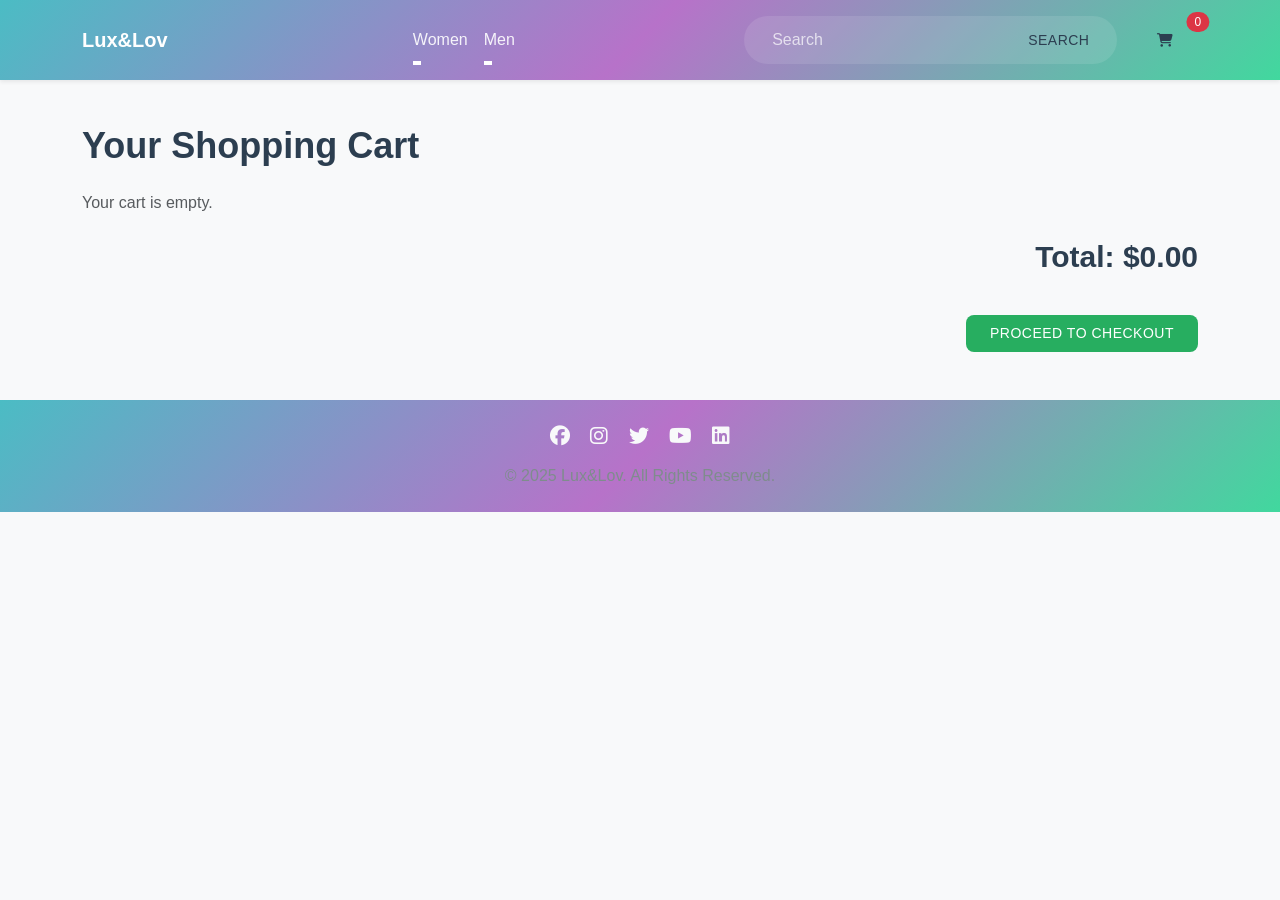
<file: pages/cart.html>
<!DOCTYPE html>
<html lang="en">

<head>
  <meta charset="UTF-8" />
  <meta name="viewport" content="width=device-width, initial-scale=1.0" />
  <meta name="description" content="Review and manage your shopping cart at Lux&Lov. View product details, update quantities, and proceed to checkout.">
  <meta name="robots" content="index, follow">
  
  <!-- Open Graph -->
  <meta property="og:type" content="website">
  <meta property="og:title" content="Shopping Cart - Lux&Lov">
  <meta property="og:description" content="Manage your shopping cart and proceed to secure checkout">
  
  <!-- Canonical URL -->
  <link rel="canonical" href="https://luxandlov.com/pages/cart.html">
  
  <!-- Favicon -->
  <link rel="icon" type="image/x-icon" href="../images/favicon.ico">
  
  <link href="https://cdn.jsdelivr.net/npm/bootstrap@5.3.0/dist/css/bootstrap.min.css" rel="stylesheet">
  <link rel="stylesheet" href="https://cdnjs.cloudflare.com/ajax/libs/font-awesome/6.4.0/css/all.min.css">
  <link rel="stylesheet" href="../css/style.css">

  <title>Shopping Cart - Lux&Lov Premium Fashion</title>
</head>

<body>
  <div style="padding-top: 76px;"> <!-- Added padding to prevent content from being hidden by the fixed header -->
  <!-- Navbar -->
  <nav class="navbar navbar-expand-lg navbar-light bg-light shadow-sm fixed-top">
    <div class="container">
      <a class="navbar-brand fw-bold" href="../index.html">Lux&Lov</a>
      <button class="navbar-toggler" type="button" data-bs-toggle="collapse" data-bs-target="#navbarContent">
        <span class="navbar-toggler-icon"></span>
      </button>

      <div class="collapse navbar-collapse" id="navbarContent">
        <ul class="navbar-nav mx-auto">
          <li class="nav-item dropdown">
            <a class="nav-link dropdown-toggle" href="#">Women</a>
            <ul class="dropdown-menu">
              <li><a class="dropdown-item" href="collection.html?category=women-dresses">Dresses</a></li>
              <li><a class="dropdown-item" href="collection.html?category=women-jewellery">Jewellery</a></li>
              <li><a class="dropdown-item" href="collection.html?category=women-shoes">Shoes</a></li>
              <li><a class="dropdown-item" href="collection.html?category=women-bags">Bags</a></li>
            </ul>
          </li>
          <li class="nav-item dropdown">
            <a class="nav-link dropdown-toggle" href="#">Men</a>
            <ul class="dropdown-menu">
              <li><a class="dropdown-item" href="collection.html?category=men-clothes">Clothes</a></li>
              <li><a class="dropdown-item" href="collection.html?category=men-shoes">Shoes</a></li>
              <li><a class="dropdown-item" href="collection.html?category=men-watches">Watches</a></li>
              <li><a class="dropdown-item" href="collection.html?category=men-belts">Belts</a></li>
            </ul>
          </li>
        </ul>

        <form class="d-flex me-3" id="search-form">
          <input class="form-control me-2" type="search" placeholder="Search" id="search-input">
          <button class="btn btn-outline-dark" type="submit">Search</button>
        </form>

        <a href="cart.html" class="btn btn-outline-dark position-relative">
      <i class="fas fa-shopping-cart"></i>
      <span id="cart-count" class="position-absolute top-0 start-100 translate-middle badge rounded-pill bg-danger">0</span>
    </a>
      </div>
    </div>
  </nav>

  <!-- Main Content -->
  <main class="container my-5">
    <h1 class="mb-4">Your Shopping Cart</h1>
    <section id="cart-items" aria-live="polite" aria-label="Cart items list"></section>

    <section class="text-end mt-4" aria-labelledby="cart-summary">
      <h2 id="cart-summary">Total: $<span id="cart-total">0.00</span></h2>
      <a href="checkout.html" class="btn btn-success mt-3" role="button">Proceed to Checkout</a>
    </section>
  </main>

  <!-- Footer -->
  <footer class="bg text-light text-center p-4 mt-5" role="contentinfo">
    <div class="mb-3">
      <a href="#" class="text-light me-3"><i class="fab fa-facebook fa-lg"></i></a>
      <a href="#" class="text-light me-3"><i class="fab fa-instagram fa-lg"></i></a>
      <a href="#" class="text-light me-3"><i class="fab fa-twitter fa-lg"></i></a>
      <a href="#" class="text-light me-3"><i class="fab fa-youtube fa-lg"></i></a>
      <a href="#" class="text-light"><i class="fab fa-linkedin fa-lg"></i></a>
    </div>
    <p class="mb-0">&copy; 2025 Lux&Lov. All Rights Reserved.</p>
  </footer>
  <script src="../js/search.js"></script>
  <script src="../js/cart.js"></script>
  <script src="../js/cart-page.js"></script>
  <script src="https://cdn.jsdelivr.net/npm/bootstrap@5.3.0/dist/js/bootstrap.bundle.min.js"></script>
  </div>
</body>

</html>
</file>
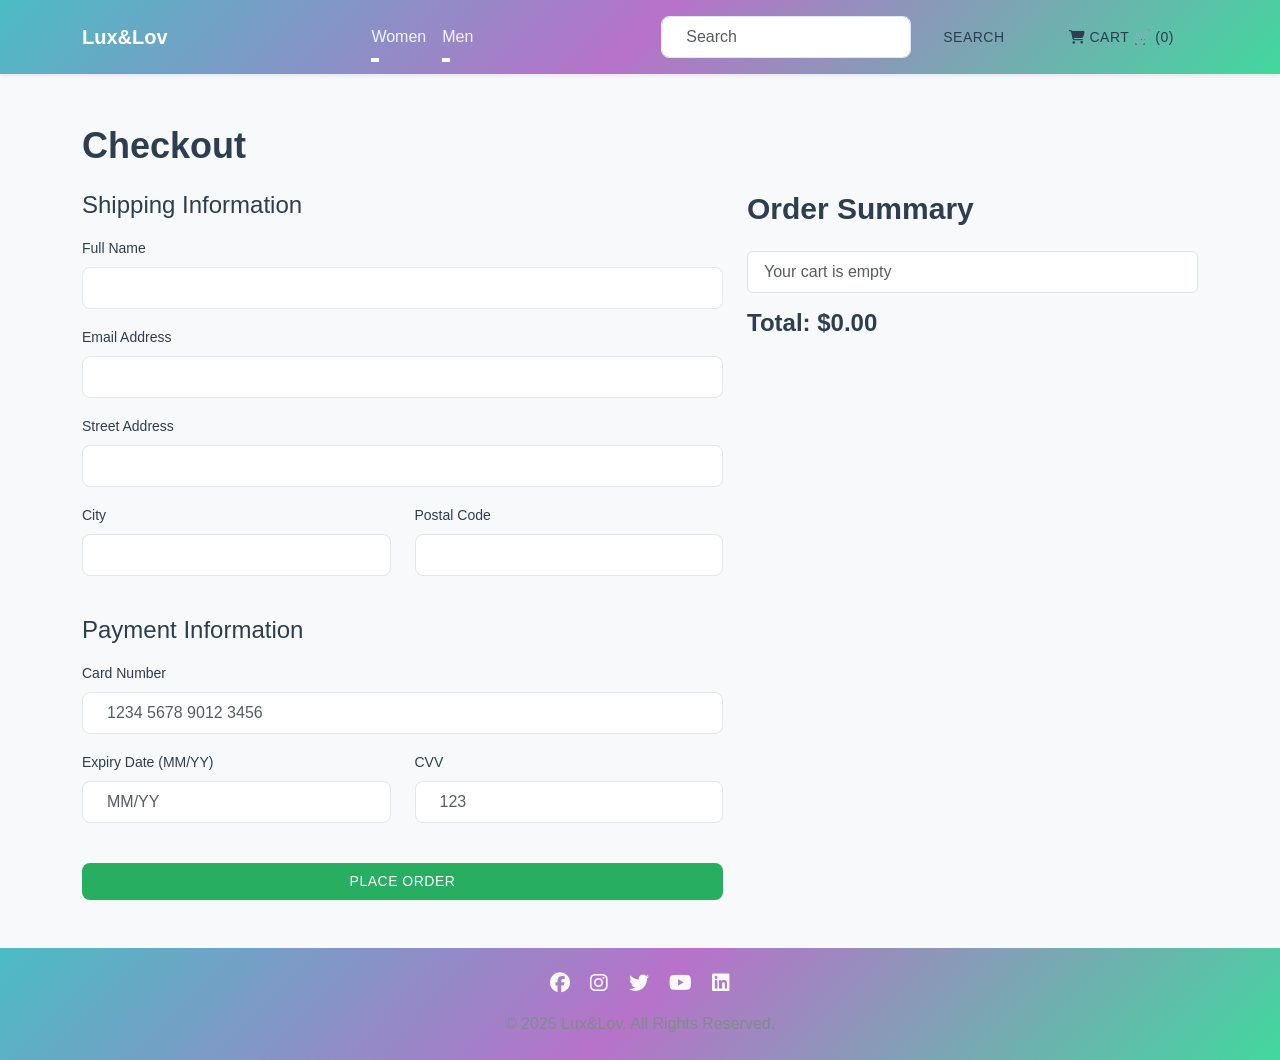
<file: pages/checkout.html>
<!DOCTYPE html>
<html lang="en">

<head>
  <meta charset="UTF-8" />
  <meta name="viewport" content="width=device-width, initial-scale=1.0" />
  <meta name="description" content="Secure checkout at Lux&Lov. Enter your shipping and payment information to complete your order. 100% secure transactions.">
  <meta name="robots" content="noindex, follow">
  
  <!-- Open Graph -->
  <meta property="og:type" content="website">
  <meta property="og:title" content="Checkout - Lux&Lov">
  <meta property="og:description" content="Complete your secure purchase at Lux&Lov">
  
  <!-- Canonical URL -->
  <link rel="canonical" href="https://luxandlov.com/checkout.html">
  
  <!-- Favicon -->
  <link rel="icon" type="image/x-icon" href="../images/favicon.ico">
  
  <link href="https://cdn.jsdelivr.net/npm/bootstrap@5.3.0/dist/css/bootstrap.min.css" rel="stylesheet">
  <link rel="stylesheet" href="https://cdnjs.cloudflare.com/ajax/libs/font-awesome/6.4.0/css/all.min.css">
  <link rel="stylesheet" href="../css/style.css">

  <!-- Payment Security Badge -->
  <meta name="payment-methods" content="credit-card">

  <title>Secure Checkout - Lux&Lov Premium Fashion</title>
</head>

<body>
  <div style="padding-top: 76px;"> <!-- Added padding to prevent content from being hidden by the fixed header -->
  <!-- Navbar -->
  <nav class="navbar navbar-expand-lg navbar-light bg-light shadow-sm fixed-top">
    <div class="container">
      <a class="navbar-brand fw-bold" href="index.html">Lux&Lov</a>
      <button class="navbar-toggler" type="button" data-bs-toggle="collapse" data-bs-target="#navbarContent">
        <span class="navbar-toggler-icon"></span>
      </button>

      <div class="collapse navbar-collapse" id="navbarContent">
        <ul class="navbar-nav mx-auto">
          <li class="nav-item dropdown">
            <a class="nav-link dropdown-toggle" href="#">Women</a>
            <ul class="dropdown-menu">
              <li><a class="dropdown-item" href="collection.html?category=women-dresses">Dresses</a></li>
              <li><a class="dropdown-item" href="collection.html?category=women-jewellery">Jewellery</a></li>
              <li><a class="dropdown-item" href="collection.html?category=women-shoes">Shoes</a></li>
              <li><a class="dropdown-item" href="collection.html?category=women-bags">Bags</a></li>
            </ul>
          </li>
          <li class="nav-item dropdown">
            <a class="nav-link dropdown-toggle" href="#">Men</a>
            <ul class="dropdown-menu">
              <li><a class="dropdown-item" href="collection.html?category=men-clothes">Clothes</a></li>
              <li><a class="dropdown-item" href="collection.html?category=men-shoes">Shoes</a></li>
              <li><a class="dropdown-item" href="collection.html?category=men-watches">Watches</a></li>
              <li><a class="dropdown-item" href="collection.html?category=men-belts">Belts</a></li>
            </ul>
          </li>
        </ul>

        <form class="d-flex me-3">
          <input class="form-control me-2" type="search" placeholder="Search">
          <button class="btn btn-outline-dark" type="submit">Search</button>
        </form>

        <a href="cart.html" class="btn btn-outline-dark position-relative">
          <i class="fas fa-shopping-cart"></i>
          Cart 🛒 (<span id="cart-count">0</span>)
        </a>
      </div>
    </div>
  </nav>

  <!-- Main Content -->
  <main class="container my-5">
    <h1 class="mb-4">Checkout</h1>
    <section class="row">
      <!-- Shipping Form -->
      <div class="col-md-7">
        <form id="checkout-form" class="needs-validation">
          <fieldset>
            <legend class="h4 mb-3">Shipping Information</legend>
            <div class="form-group mb-3">
              <label for="name" class="form-label">Full Name</label>
              <input type="text" id="name" name="name" class="form-control" required minlength="3">
            </div>
            <div class="form-group mb-3">
              <label for="email" class="form-label">Email Address</label>
              <input type="email" id="email" name="email" class="form-control" required>
            </div>
            <div class="form-group mb-3">
              <label for="address" class="form-label">Street Address</label>
              <input type="text" id="address" name="address" class="form-control" required minlength="5">
            </div>
            <div class="row">
              <div class="col-md-6">
                <div class="form-group mb-3">
                  <label for="city" class="form-label">City</label>
                  <input type="text" id="city" name="city" class="form-control" required>
                </div>
              </div>
              <div class="col-md-6">
                <div class="form-group mb-3">
                  <label for="postal" class="form-label">Postal Code</label>
                  <input type="text" id="postal" name="postal" class="form-control" required>
                </div>
              </div>
            </div>
          </fieldset>

          <fieldset class="mt-4">
            <legend class="h4 mb-3">Payment Information</legend>
            <div class="form-group mb-3">
              <label for="card" class="form-label">Card Number</label>
              <input type="text" id="card" name="card" class="form-control" placeholder="1234 5678 9012 3456" required maxlength="19">
            </div>
            <div class="row">
              <div class="col-md-6">
                <div class="form-group mb-3">
                  <label for="expiry" class="form-label">Expiry Date (MM/YY)</label>
                  <input type="text" id="expiry" name="expiry" class="form-control" placeholder="MM/YY" pattern="\d{2}/\d{2}" required>
                </div>
              </div>
              <div class="col-md-6">
                <div class="form-group mb-3">
                  <label for="cvv" class="form-label">CVV</label>
                  <input type="text" id="cvv" name="cvv" class="form-control" placeholder="123" pattern="\d{3,4}" required maxlength="4">
                </div>
              </div>
            </div>
          </fieldset>

          <button type="submit" class="btn btn-success btn-lg mt-4 w-100">Place Order</button>
        </form>
      </div>

      <!-- Order Summary -->
      <aside class="col-md-5">
        <h2>Order Summary</h2>
        <ul id="order-summary" class="list-group mb-3" aria-live="polite"></ul>
        <h3>Total: $<span id="summary-total">0.00</span></h3>
      </aside>
    </section>
  </main>

  <!-- Footer -->
  <footer class="bg text-light text-center p-4 mt-5" role="contentinfo">
    <div class="mb-3">
      <a href="#" class="text-light me-3"><i class="fab fa-facebook fa-lg"></i></a>
      <a href="#" class="text-light me-3"><i class="fab fa-instagram fa-lg"></i></a>
      <a href="#" class="text-light me-3"><i class="fab fa-twitter fa-lg"></i></a>
      <a href="#" class="text-light me-3"><i class="fab fa-youtube fa-lg"></i></a>
      <a href="#" class="text-light"><i class="fab fa-linkedin fa-lg"></i></a>
    </div>
    <p class="mb-0">&copy; 2025 Lux&Lov. All Rights Reserved.</p>
  </footer>

  <script src="../js/form-validator.js"></script>
  <script src="../js/checkout.js"></script>
  <script src="../js/cart.js"></script>
  <script src="https://cdn.jsdelivr.net/npm/bootstrap@5.3.0/dist/js/bootstrap.bundle.min.js"></script>
  </div>
</body>

</html>
</file>
<file: css/style.css>
/* ========================================
   MAIN STYLESHEET - MODERN E-COMMERCE
   ======================================== */

/* Import Design System Variables */
@import url('variables.css');

/* ====== GLOBAL STYLES ====== */

* {
  margin: 0;
  padding: 0;
  box-sizing: border-box;
}

html {
  scroll-behavior: smooth;
  font-size: 16px;
}

body {
  font-family: var(--font-family-sans);
  background-color: var(--bg-light);
  color: var(--text-dark);
  line-height: var(--line-height-normal);
}

/* ====== TYPOGRAPHY ====== */

h1, h2, h3, h4, h5, h6 {
  font-weight: var(--font-weight-bold);
  line-height: var(--line-height-tight);
  margin-bottom: var(--spacing-md);
  color: var(--text-dark);
}

h1 { font-size: var(--font-size-4xl); }
h2 { font-size: var(--font-size-3xl); }
h3 { font-size: var(--font-size-2xl); }
h4 { font-size: var(--font-size-xl); }
h5 { font-size: var(--font-size-lg); }
h6 { font-size: var(--font-size-base); }

p {
  margin-bottom: var(--spacing-base);
  color: var(--text-light);
}

a {
  color: var(--primary);
  text-decoration: none;
  transition: color var(--transition-fast);
}

a:hover {
  color: var(--primary-dark);
  text-decoration: underline;
}

/* ====== NAVIGATION ====== */

.navbar {
  background: linear-gradient(135deg, var(--primary), var(--secondary), var(--accent)) !important;
  box-shadow: var(--shadow-md);
  padding: var(--spacing-base) 0;
}

.navbar-brand {
  font-size: var(--font-size-xl);
  font-weight: var(--font-weight-bold);
  color: var(--bg-white) !important;
  transition: transform var(--transition-fast);
}

.navbar-brand:hover {
  transform: scale(1.05);
}

.nav-link {
  color: rgba(255, 255, 255, 0.9) !important;
  font-weight: var(--font-weight-medium);
  transition: color var(--transition-fast);
  position: relative;
}

.nav-link:hover,
.nav-link.active {
  color: var(--bg-white) !important;
}

.nav-link::after {
  content: '';
  position: absolute;
  bottom: -5px;
  left: 0;
  width: 0;
  height: 2px;
  background-color: var(--bg-white);
  transition: width var(--transition-fast);
}

.nav-link:hover::after {
  width: 100%;
}

.dropdown-menu {
  background-color: var(--bg-white);
  border: none;
  box-shadow: var(--shadow-lg);
  border-radius: var(--radius-md);
  z-index: 1050 !important;
  min-width: 200px;
  display: none;
  position: absolute;
  top: 100%;
  left: 0;
  margin-top: 0.5rem;
}

.dropdown-menu.show {
  display: block !important;
}

.nav-item.dropdown:hover .dropdown-menu {
  display: block !important;
}

.dropdown-toggle::after {
  display: inline-block;
  margin-left: 0.5rem;
}

.dropdown-item {
  color: var(--text-dark);
  transition: all var(--transition-fast);
  padding: 0.75rem 1rem;
  border: none;
}

.dropdown-item:hover {
  background-color: var(--bg-light);
  color: var(--primary);
  padding-left: 1.5rem;
  border-radius: var(--radius-base);
}

.dropdown-item.active,
.dropdown-item:active {
  background-color: var(--primary);
  color: var(--bg-white);
}

/* Search Form */
#search-form {
  background-color: rgba(255, 255, 255, 0.1);
  border-radius: var(--radius-full);
  padding: 4px;
  transition: background-color var(--transition-fast);
}

#search-form:focus-within {
  background-color: rgba(255, 255, 255, 0.2);
}

#search-input {
  background-color: transparent;
  border: none;
  color: var(--bg-white);
  transition: all var(--transition-fast);
}

#search-input::placeholder {
  color: rgba(255, 255, 255, 0.7);
}

#search-input:focus {
  box-shadow: none;
  color: var(--bg-white);
}

/* ====== CARDS ====== */

.card {
  border: none;
  border-radius: var(--radius-lg);
  overflow: hidden;
  transition: all var(--transition-base);
  background-color: var(--bg-white);
}

.card:hover {
  transform: translateY(-8px);
  box-shadow: var(--shadow-xl);
}

.card-img-top {
  object-fit: cover;
  height: 250px;
  transition: transform var(--transition-base);
}

.card:hover .card-img-top {
  transform: scale(1.08);
}

.card-body {
  padding: var(--spacing-md);
}

.card-title {
  font-size: var(--font-size-lg);
  font-weight: var(--font-weight-semibold);
  margin-bottom: var(--spacing-sm);
  color: var(--text-dark);
}

.card-text {
  color: var(--text-light);
  font-size: var(--font-size-sm);
}

/* ====== BUTTONS ====== */

.btn {
  font-weight: var(--font-weight-medium);
  border-radius: var(--radius-md);
  padding: var(--spacing-sm) var(--spacing-md);
  transition: all var(--transition-fast);
  border: none;
  cursor: pointer;
  text-transform: uppercase;
  font-size: var(--font-size-sm);
  letter-spacing: 0.5px;
}

.btn-primary {
  background-color: var(--primary);
  color: var(--bg-white);
}

.btn-primary:hover {
  background-color: var(--primary-dark);
  box-shadow: var(--shadow-lg);
  transform: translateY(-2px);
}

.btn-secondary {
  background-color: var(--secondary);
  color: var(--bg-white);
}

.btn-secondary:hover {
  background-color: var(--secondary-dark);
}

.btn-success {
  background-color: var(--success);
  color: var(--bg-white);
}

.btn-success:hover {
  background-color: #229954;
}

.btn-danger {
  background-color: var(--danger);
  color: var(--bg-white);
}

.btn-danger:hover {
  background-color: #c0392b;
}

.btn-outline-dark {
  color: var(--text-dark);
  border-color: var(--text-dark);
  background-color: transparent;
}

.btn-outline-dark:hover {
  background-color: var(--text-dark);
  color: var(--bg-white);
}

.btn-outline-light {
  color: var(--bg-white);
  border-color: var(--bg-white);
}

.btn-outline-light:hover {
  background-color: var(--bg-white);
  color: var(--primary);
}

.btn-light {
  background-color: var(--bg-white);
  color: var(--text-dark);
}

.btn-light:hover {
  background-color: var(--bg-lighter);
  color: var(--primary);
}

.btn:disabled {
  opacity: 0.5;
  cursor: not-allowed;
}

/* ====== FORMS ====== */

.form-control,
.form-select {
  border-color: var(--border-color);
  border-radius: var(--radius-md);
  padding: var(--spacing-sm) var(--spacing-md);
  font-size: var(--font-size-base);
  transition: all var(--transition-fast);
  background-color: var(--bg-white);
  color: var(--text-dark);
}

.form-control:focus,
.form-select:focus {
  border-color: var(--primary);
  box-shadow: 0 0 0 0.2rem rgba(75, 188, 196, 0.25);
}

.form-label {
  font-weight: var(--font-weight-medium);
  color: var(--text-dark);
  margin-bottom: var(--spacing-sm);
  font-size: var(--font-size-sm);
}

/* Form Validation */
.was-validated .form-control:valid {
  border-color: var(--success);
}

.was-validated .form-control:invalid {
  border-color: var(--danger);
}

.form-control.is-invalid {
  border-color: var(--danger);
}

.form-control.is-invalid:focus {
  box-shadow: 0 0 0 0.2rem rgba(231, 76, 60, 0.25);
}

.invalid-feedback {
  display: block;
  color: var(--danger);
  font-size: var(--font-size-sm);
  margin-top: var(--spacing-xs);
}

/* ====== TABLE ====== */

.table {
  background-color: var(--bg-white);
  color: var(--text-dark);
}

.table thead th {
  background-color: var(--bg-light);
  border-color: var(--border-color);
  font-weight: var(--font-weight-semibold);
  color: var(--text-dark);
}

.table tbody tr {
  border-color: var(--border-color);
  transition: background-color var(--transition-fast);
}

.table tbody tr:hover {
  background-color: var(--bg-light);
}

/* ====== FOOTER ====== */

footer {
  background: linear-gradient(135deg, var(--primary), var(--secondary), var(--accent)) !important;
  color: var(--bg-white);
  margin-top: var(--spacing-2xl);
  padding: var(--spacing-xl) 0;
}

footer h4 {
  font-size: var(--font-size-base);
  font-weight: var(--font-weight-semibold);
  margin-bottom: var(--spacing-md);
  color: var(--bg-white);
}

footer a {
  color: rgba(255, 255, 255, 0.8);
  transition: color var(--transition-fast);
}

footer a:hover {
  color: var(--bg-white);
  text-decoration: none;
}

footer ul li {
  margin-bottom: var(--spacing-sm);
}

/* ====== BADGES ====== */

.badge {
  padding: var(--spacing-xs) var(--spacing-sm);
  font-size: var(--font-size-xs);
  font-weight: var(--font-weight-medium);
  border-radius: var(--radius-full);
}

/* ====== ALERTS & NOTIFICATIONS ====== */

.alert {
  border: none;
  border-radius: var(--radius-md);
  padding: var(--spacing-md);
}

.alert-success {
  background-color: #d4edda;
  color: #155724;
}

.alert-danger {
  background-color: #f8d7da;
  color: #721c24;
}

.alert-warning {
  background-color: #fff3cd;
  color: #856404;
}

.alert-info {
  background-color: #d1ecf1;
  color: #0c5460;
}

/* ====== RESPONSIVE ====== */

@media (max-width: 768px) {
  .card-img-top {
    height: 200px;
  }

  h1 { font-size: var(--font-size-3xl); }
  h2 { font-size: var(--font-size-2xl); }
  h3 { font-size: var(--font-size-xl); }

  .navbar-brand {
    font-size: var(--font-size-lg);
  }

  .table {
    font-size: var(--font-size-sm);
  }

  .btn {
    padding: var(--spacing-xs) var(--spacing-sm);
    font-size: var(--font-size-xs);
  }
}

/* ====== ACCESSIBILITY ====== */

/* Focus styles for keyboard navigation */
*:focus {
  outline: 2px solid var(--primary);
  outline-offset: 2px;
}

/* Skip to main content link */
.skip-link {
  position: absolute;
  top: -40px;
  left: 0;
  background: var(--primary);
  color: white;
  padding: var(--spacing-base);
  text-decoration: none;
  z-index: 100;
}

.skip-link:focus {
  top: 0;
}

/* ====== PRINT STYLES ====== */

@media print {
  body {
    background-color: white;
  }

  .navbar,
  footer {
    display: none;
  }

  .btn {
    border: 1px solid #000;
  }
}
</file>
